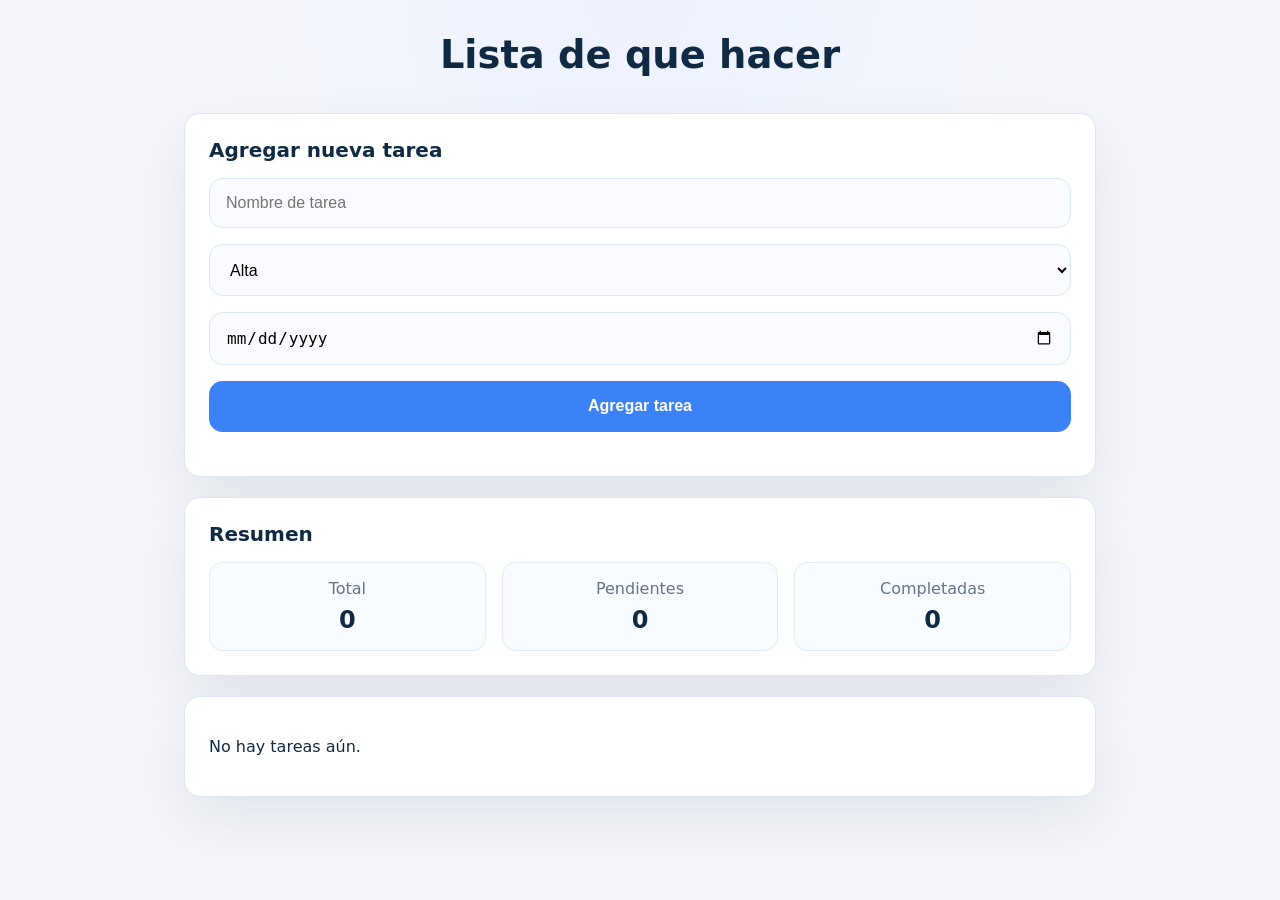
<file: CONQUITO2/index.html>
<!DOCTYPE html>
<html lang="es">
    <head>
        <meta charset="UTF-8">
        <meta name="viewport" content="width=device-width, initial-scale=1.0">
        <title>Lista de que hacer</title>
        <link rel="stylesheet" href="CSS/styles.css">
    </head>
    <body>
        <header>
            <h1>Lista de que hacer</h1>
        </header>
        <main>
            <section class="panel panel--form">
                <h2>Agregar nueva tarea</h2>
                <form id="formTarea" class="form-tarea">
                    <input type="text" id="nombre" placeholder="Nombre de tarea" autocomplete="off">
                    <select id="prioridad">
                        <option value="alta">Alta</option>
                        <option value="media">Media</option>
                        <option value="baja">Baja</option>
                    </select>
                    <input type="date" id="fecha">
                    <button type="submit">Agregar tarea</button>
                </form>
                <p id="mensaje" class="mensaje"></p>
            </section>
            <section class="panel panel--resumen">
                <h2>Resumen</h2>
                <div class="resumen-grid">
                    <div class="resumen-card">
                        <span>Total</span>
                        <strong id="total">0</strong>
                    </div>
                    <div class="resumen-card">
                        <span>Pendientes</span>
                        <strong id="pendientes">0</strong>
                    </div>
                    <div class="resumen-card">
                        <span>Completadas</span>
                        <strong id="completadas">0</strong>
                    </div>
                </div>
            </section>
            <section class="panel panel--tareas" id="listaTareas">
                <h2>Tareas</h2>
            </section>
        </main>
        <script src="JS/script.js" defer></script>
    </body>
</html>
</file>
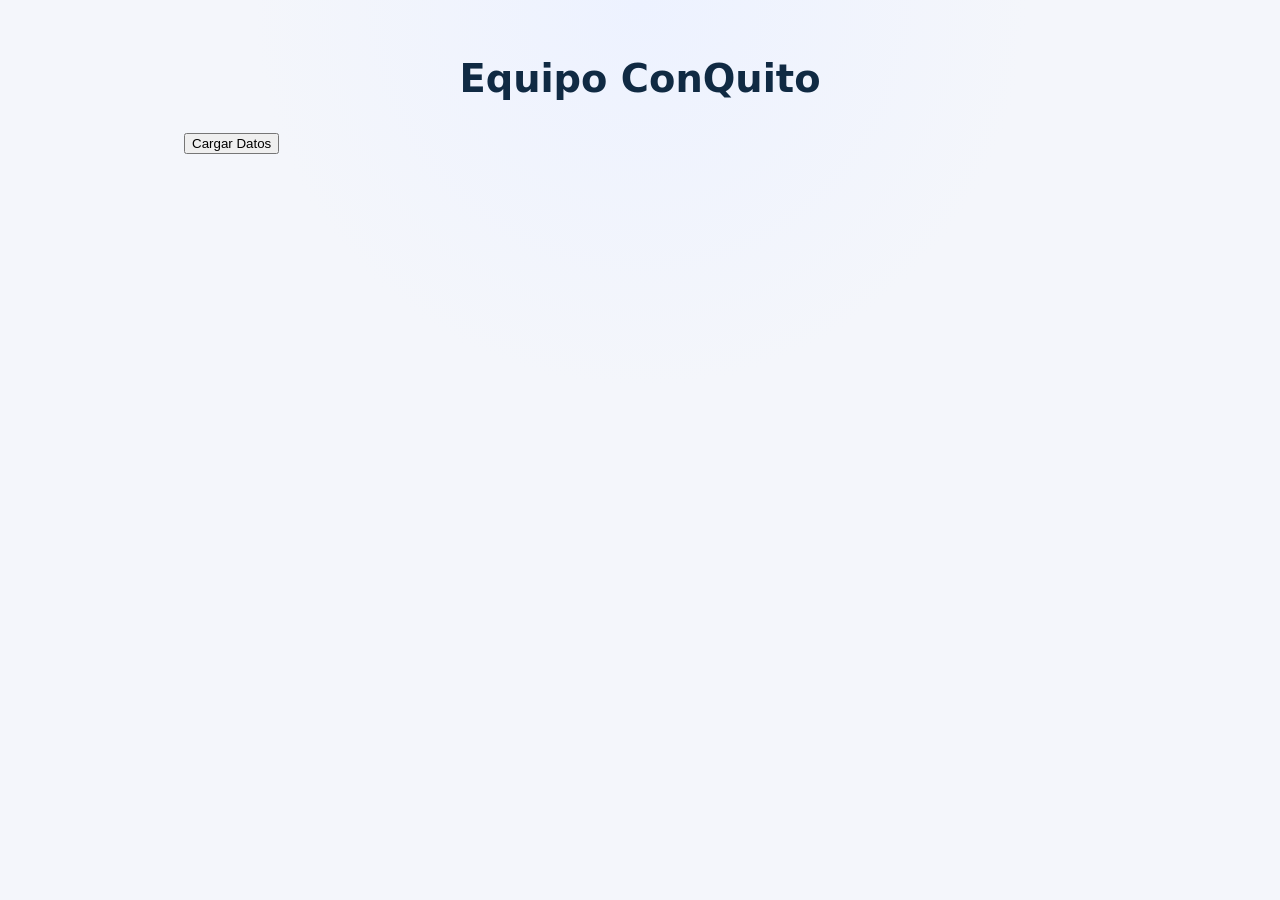
<file: CONQUITO2/pApi.html>
<!DOCTYPE html>
<html lang = "es">
    <head>
       <meta charset="utf-8">
       <meta name="viewport" content="width=device-width, initial-scale=1.0">
       <title>consumo de APIs - ConQuito</title>
    <link rel="stylesheet" href="CSS/styles.css">
    </head>
    <body>
        <main>
            <header>
                <h1>Equipo ConQuito</h1>
            </header>
            <section>
                <button type="button" id="btnCargar">Cargar Datos</button>
                <p id="mensaje"></p>
            </section>
            <section id="listaTareas">
            </section>
        </main>
        <script src="app.js"></script>
    </body>
</html>
</file>
<file: CONQUITO2/CSS/styles.css>
* {
    box-sizing: border-box;
}

:root {
    --bg: #f4f6fb;
    --surface: #ffffff;
    --primary: #3b82f6;
    --primary-dark: #2563eb;
    --text: #102a43;
    --muted: #64748b;
    --success: #10b981;
    --warning: #f59e0b;
    --danger: #ef4444;
    --border: #dbe7f5;
}

body {
    margin: 0;
    min-height: 100vh;
    font-family: Inter, system-ui, sans-serif;
    background: radial-gradient(circle at top, #edf2ff 0%, var(--bg) 35%);
    color: var(--text);
}

header {
    padding: 2rem 1.5rem 0.75rem;
    text-align: center;
}

header h1 {
    margin: 0;
    font-size: clamp(2rem, 3vw, 2.75rem);
}

main {
    max-width: 960px;
    margin: 0 auto;
    padding: 1.5rem;
    display: grid;
    gap: 1.25rem;
}

.panel {
    background: var(--surface);
    border: 1px solid var(--border);
    border-radius: 1rem;
    padding: 1.5rem;
    box-shadow: 0 24px 56px rgba(15, 23, 42, 0.08);
}

.panel h2 {
    margin-top: 0;
    margin-bottom: 1rem;
    font-size: 1.25rem;
}

.form-tarea {
    display: grid;
    gap: 1rem;
}

.form-tarea input,
.form-tarea select,
.form-tarea button {
    width: 100%;
    padding: 0.95rem 1rem;
    border-radius: 0.85rem;
    border: 1px solid var(--border);
    font-size: 1rem;
}

.form-tarea input,
.form-tarea select {
    background: #f9fbff;
}

.form-tarea button {
    background: var(--primary);
    color: white;
    border-color: transparent;
    cursor: pointer;
    font-weight: 600;
    transition: transform 0.15s ease, background-color 0.15s ease;
}

.form-tarea button:hover {
    background: var(--primary-dark);
    transform: translateY(-1px);
}

.mensaje {
    margin: 0;
    color: var(--danger);
    min-height: 1.25rem;
}

.resumen-grid {
    display: grid;
    grid-template-columns: repeat(3, minmax(0, 1fr));
    gap: 1rem;
}

.resumen-card {
    background: #f8fbff;
    border-radius: 0.85rem;
    padding: 1rem;
    border: 1px solid rgba(59, 130, 246, 0.12);
    text-align: center;
}

.resumen-card span {
    display: block;
    color: var(--muted);
    margin-bottom: 0.5rem;
}

.resumen-card strong {
    font-size: 1.5rem;
    color: var(--text);
}

.panel--tareas h2 {
    margin-bottom: 1rem;
}

#listaTareas {
    display: grid;
    gap: 1rem;
}

.tarea {
    border: 1px solid var(--border);
    border-radius: 1rem;
    padding: 1rem 1.25rem;
    background: #fbfdff;
}

.tarea h4 {
    margin: 0 0 0.5rem;
    font-size: 1.1rem;
}

.tarea p {
    margin: 0.25rem 0;
    color: var(--muted);
}

.tarea p:last-of-type {
    margin-bottom: 1rem;
}

.boton-estado {
    display: inline-flex;
    align-items: center;
    justify-content: center;
    gap: 0.5rem;
    padding: 0.9rem 1rem;
    border-radius: 0.85rem;
    border: none;
    cursor: pointer;
    background: var(--primary);
    color: white;
    font-weight: 600;
    transition: background-color 0.15s ease, transform 0.15s ease;
}

.boton-estado:hover {
    background: var(--primary-dark);
    transform: translateY(-1px);
}

.tarea p:nth-child(4) {
    color: var(--text);
    font-weight: 600;
}

@media (max-width: 720px) {
    main {
        padding: 1rem;
    }

    .resumen-grid {
        grid-template-columns: 1fr;
    }
}
</file>
